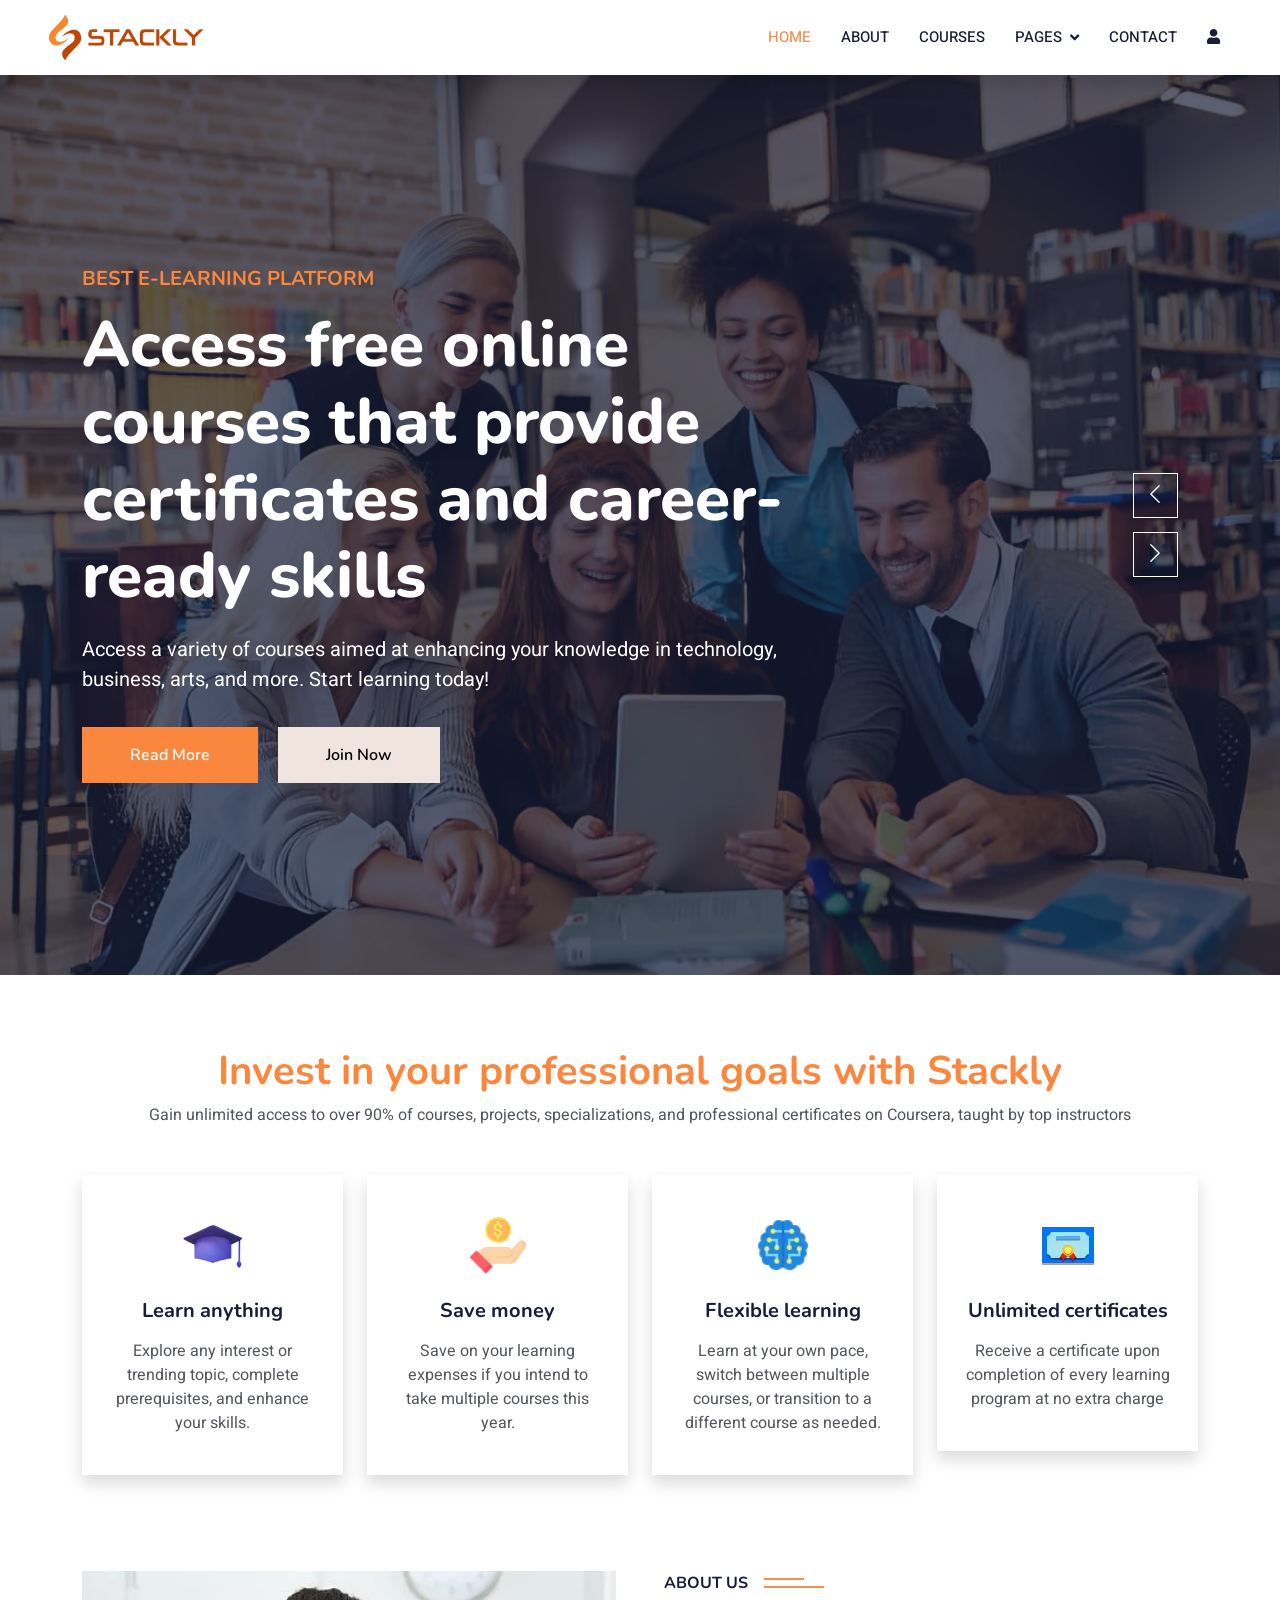
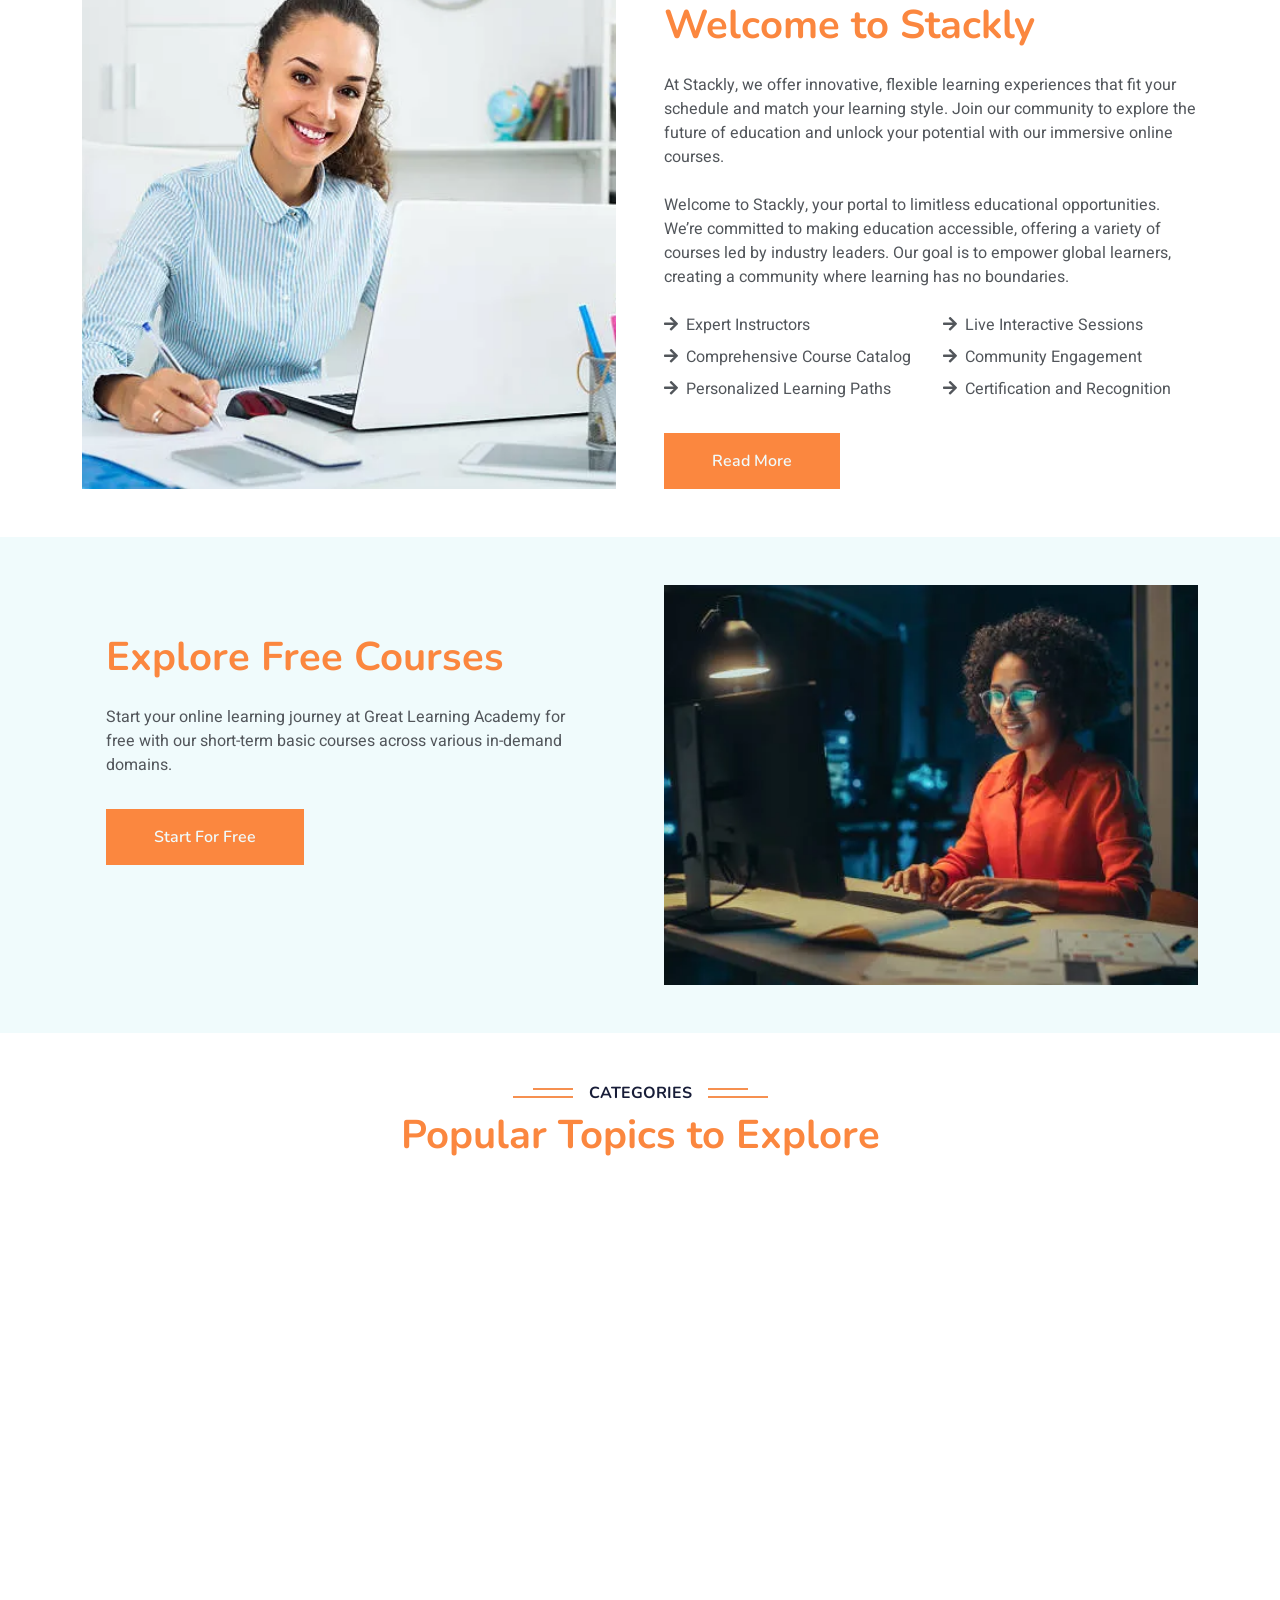
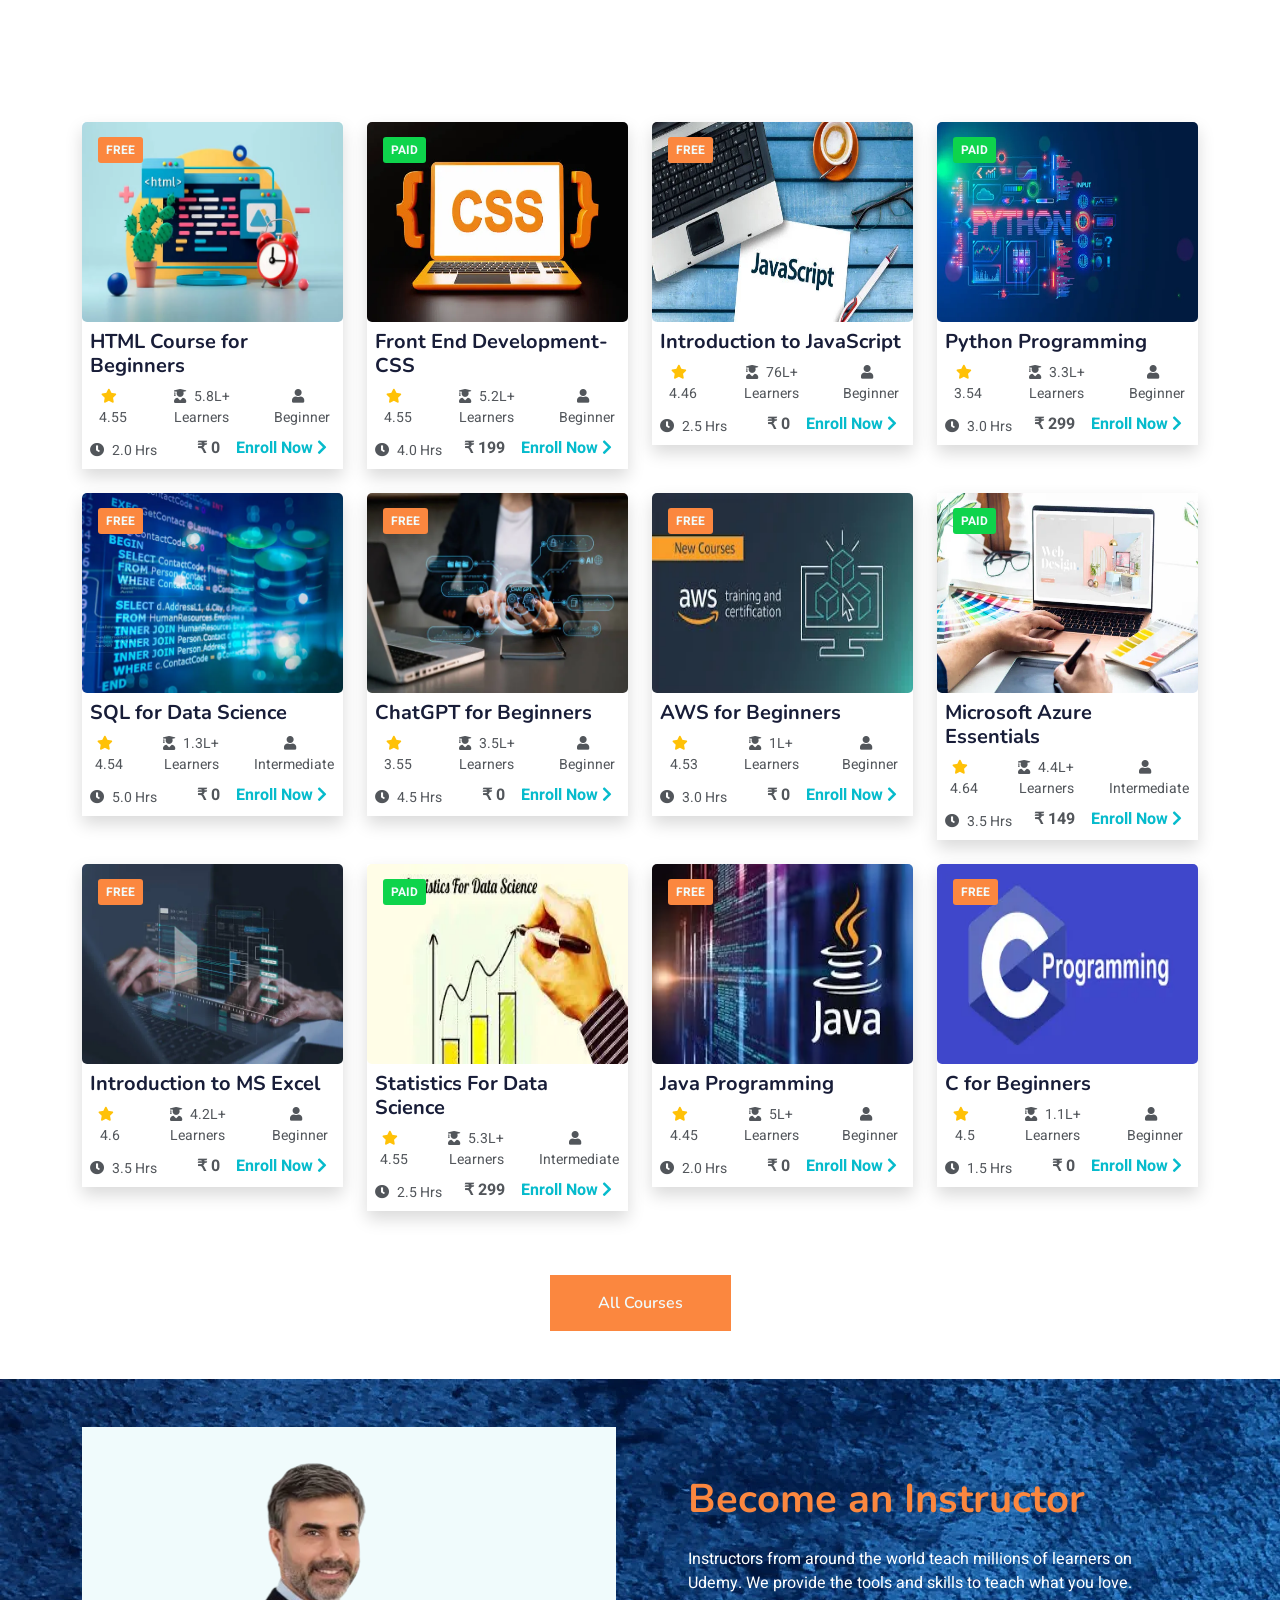
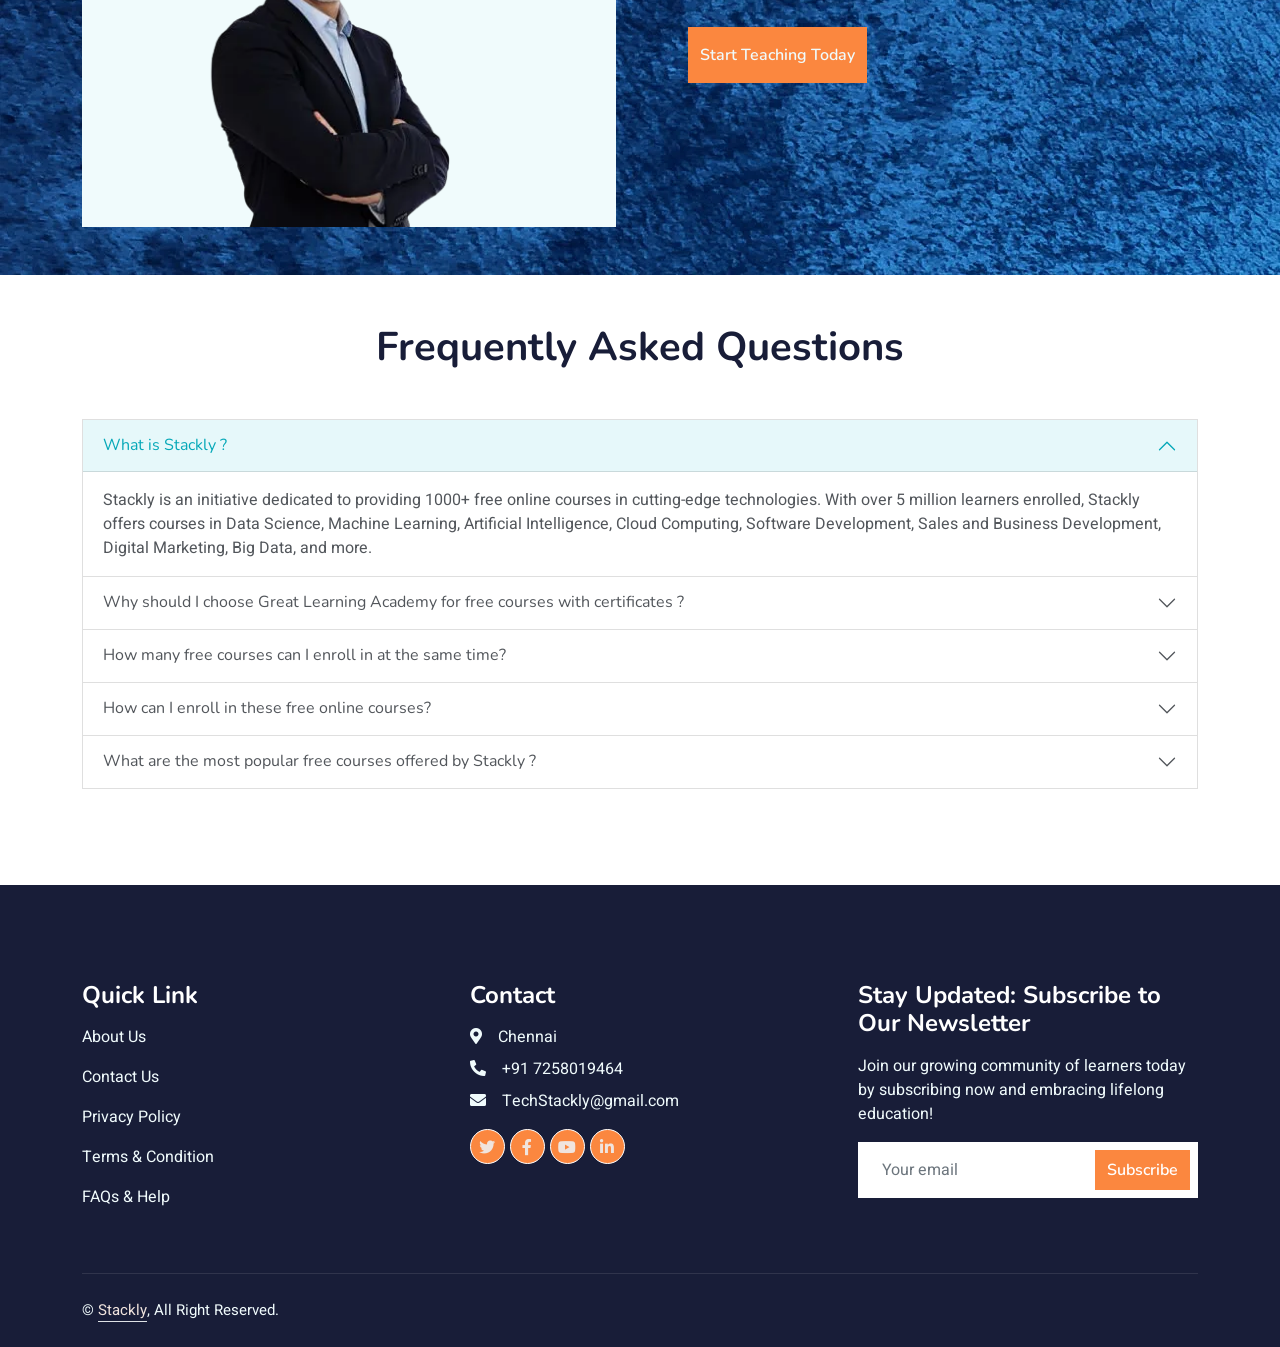
<file: index.html>
<!DOCTYPE html>
<html lang="en">

<head>
    <meta charset="utf-8">
    <meta name="google-translate-customization" content="9f841e7780177523-3214ceb76f765f38-gc38c6fe6f9d06436-c">

    <title>Stackly: Online Courses</title>
    <meta content="width=device-width, initial-scale=1.0" name="viewport">
    <meta content="" name="keywords">
    <meta content="" name="description">

    <link href="img/icon.webp" rel="icon">

    <link rel="preconnect" href="https://fonts.googleapis.com">
    <link rel="preconnect" href="https://fonts.gstatic.com" crossorigin>
    <link
        href="https://fonts.googleapis.com/css2?family=Heebo:wght@400;500;600&family=Nunito:wght@600;700;800&display=swap"
        rel="stylesheet">

    <link href="https://cdnjs.cloudflare.com/ajax/libs/font-awesome/5.10.0/css/all.min.css" rel="stylesheet">
    <link href="https://cdn.jsdelivr.net/npm/bootstrap-icons@1.4.1/font/bootstrap-icons.css" rel="stylesheet">

    <link href="lib/animate/animate.min.css" rel="stylesheet">
    <link href="lib/owlcarousel/assets/owl.carousel.min.css" rel="stylesheet">

    <link href="css/bootstrap.min.css" rel="stylesheet">
    <link href="css/style.css" rel="stylesheet">
</head>

<body>
    <div id="spinner"
        class="show bg-white position-fixed translate-middle w-100 vh-100 top-50 start-50 d-flex align-items-center justify-content-center">
        <div class="spinner-border text-primary" style="width: 3rem; height: 3rem;" role="status">
            <span class="sr-only">Loading...</span>
        </div>
    </div>
    
    <nav class="navbar navbar-expand-lg bg-white navbar-light shadow sticky-top p-0">
        <a href="index.html" class="navbar-brand d-flex align-items-center px-4 px-lg-5">
            <p class="m-0 fw-bold" style="font-size: 25px;">
                <img src="img/logo.webp" alt="Stackly Logo" height="45px" class="me-2">
            </p>
        </a>
        <button type="button" class="navbar-toggler me-4" data-bs-toggle="collapse" data-bs-target="#navbarCollapse">
            <span class="navbar-toggler-icon"></span>
        </button>
        <div class="collapse navbar-collapse" id="navbarCollapse">
            <div class="navbar-nav ms-auto p-4 p-lg-0">
                <a href="index.html" class="nav-item nav-link active">Home</a>
                <a href="about.html" class="nav-item nav-link">About</a>
                <a href="courses.html" class="nav-item nav-link">Courses</a>
                <div class="nav-item dropdown">
                    <a href="#" class="nav-link dropdown-toggle" data-bs-toggle="dropdown">Pages</a>
                    <div class="dropdown-menu fade-down m-0">
                        <a href="testimonial.html" class="dropdown-item">Testimonial</a>
                    </div>
                </div>
                <a href="contact.html" class="nav-item nav-link">Contact</a>
                <a href="login.html" class="nav-item nav-link"><i class="fa fa-user"></i></a>
                <a href="#" class="nav-item nav-link">
                    <div id="google_translate_element"></div>
                </a>
            </div>
        </div>
    </nav>

    <div class="container-fluid p-0 mb-4">
        <div class="owl-carousel header-carousel position-relative">
            <div class="owl-carousel-item position-relative">
                <img class="img-fluid" src="img/bg-1.webp" alt="">
                <div class="position-absolute top-0 start-0 w-100 h-100 d-flex align-items-center"
                    style="background: rgba(24, 29, 56, .7);">
                    <div class="container">
                        <div class="row justify-content-start">
                            <div class="col-sm-10 col-lg-8">
                                <h5 class=" text-uppercase mb-3 animated slideInDown" style="color: #fb873f;">Best E-learning platform</h5>
                                <h1 class="display-3 text-white animated slideInDown">Access free online courses that provide certificates and career-ready skills</h1>
                                <p class=" text-white mb-4 pb-2">Access a variety of courses aimed at enhancing your knowledge in technology, business, arts, and more. Start learning today!</p>
                                <a href="about.html" class="btn btn-primary py-md-3 px-md-5 me-3 animated slideInLeft">Read More</a>
                                <a href="signup.html" class="btn btn-light py-md-3 px-md-5 animated slideInRight">Join Now</a>
                            </div>
                        </div>
                    </div>
                </div>
            </div>
            <div class="owl-carousel-item position-relative">
                <img class="img-fluid" src="img/bg-2.webp" alt="">
                <div class="position-absolute top-0 start-0 w-100 h-100 d-flex align-items-center"
                    style="background: rgba(24, 29, 56, .7);">
                    <div class="container">
                        <div class="row justify-content-start">
                            <div class="col-sm-10 col-lg-8">
                                <h5 class=" text-uppercase mb-3 animated slideInDown" style="color: #fb873f;">Welcome to Stackly</h5>
                                <h1 class="display-3 text-white animated slideInDown">Interactive Skill Journey</h1>
                                <p class=" text-white mb-4 pb-2">Engage in interactive lessons, quizzes, and projects to immerse yourself in hands-on learning experiences. Stay motivated and inspired throughout your tech journey.</p>
                                <a href="about.html" class="btn btn-primary py-md-3 px-md-5 me-3 animated slideInLeft">Read More</a>
                                <a href="signup.html" class="btn btn-light py-md-3 px-md-5 animated slideInRight">Join Now</a>
                            </div>
                        </div>
                    </div>
                </div>
            </div>
        </div>
    </div>

    <div class="container-xxl py-5">
        <div class="container">
            <div class="row g-2 text-center">
                <div class="col-12 wow fadeInUp" data-wow-delay="0.3s">
                    <h1 style="color: #fb873f;">Invest in your professional goals with Stackly</h1>
                    <p class="mb-5">Gain unlimited access to over 90% of courses, projects, specializations, and professional certificates on Coursera, taught by top instructors</p>
                </div>
            </div>
            <div class="row g-4">
                <div class="col-lg-3 col-sm-6 wow fadeInUp" data-wow-delay="0.1s">
                    <div class="service-item text-center pt-3 shadow">
                        <div class="p-4">
                            <img src="img/icon1.webp" alt="" width="60px" class="mb-4">
                            <h5 class="mb-3">Learn anything</h5>
                            <p>Explore any interest or trending topic, complete prerequisites, and enhance your skills.</p>
                        </div>
                    </div>
                </div>
                <div class="col-lg-3 col-sm-6 wow fadeInUp" data-wow-delay="0.3s">
                    <div class="service-item text-center pt-3 shadow">
                        <div class="p-4">
                            <img src="img/icon2.webp" alt="" width="60px" class="mb-4">
                            <h5 class="mb-3">Save money</h5>
                            <p>Save on your learning expenses if you intend to take multiple courses this year.</p>
                        </div>
                    </div>
                </div>
                <div class="col-lg-3 col-sm-6 wow fadeInUp" data-wow-delay="0.5s">
                    <div class="service-item text-center pt-3 shadow">
                        <div class="p-4">
                            <img src="img/icon3.webp" alt="" width="60px" class="mb-4">
                            <h5 class="mb-3">Flexible learning</h5>
                            <p>Learn at your own pace, switch between multiple courses, or transition to a different course as needed.</p>
                        </div>
                    </div>
                </div>
                <div class="col-lg-3 col-sm-6 wow fadeInUp" data-wow-delay="0.7s">
                    <div class="service-item text-center pt-3 shadow">
                        <div class="p-4">
                            <img src="img/icon4.webp" alt="" width="60px" class="mb-4">
                            <h5 class="mb-3">Unlimited certificates</h5>
                            <p>Receive a certificate upon completion of every learning program at no extra charge</p>
                        </div>
                    </div>
                </div>
            </div>
        </div>
    </div>

    <div class="container-xxl py-5">
        <div class="container">
            <div class="row g-5">
                <div class="col-lg-6 wow fadeInUp" data-wow-delay="0.1s" style="min-height: 400px;">
                    <div class="position-relative h-100">
                        <img class="img-fluid position-absolute w-100 h-100" src="img/about.webp" alt="" style="object-fit: cover;">
                    </div>
                </div>
                <div class="col-lg-6 wow fadeInUp" data-wow-delay="0.3s">
                    <h6 class="section-title bg-white text-start pe-3">About Us</h6>
                    <h1 class="mb-4" style="color: #fb873f;">Welcome to Stackly</h1>
                    <p class="mb-4">At Stackly, we offer innovative, flexible learning experiences that fit your schedule and match your learning style. Join our community to explore the future of education and unlock your potential with our immersive online courses.</p>
                    <p class="mb-4">Welcome to Stackly, your portal to limitless educational opportunities. We’re committed to making education accessible, offering a variety of courses led by industry leaders. Our goal is to empower global learners, creating a community where learning has no boundaries.</p>
                    <div class="row gy-2 gx-4 mb-4">
                        <div class="col-sm-6"><p class="mb-0"><i class="fa fa-arrow-right me-2"></i>Expert Instructors</p></div>
                        <div class="col-sm-6"><p class="mb-0"><i class="fa fa-arrow-right me-2"></i>Live Interactive Sessions</p></div>
                        <div class="col-sm-6"><p class="mb-0"><i class="fa fa-arrow-right me-2"></i>Comprehensive Course Catalog</p></div>
                        <div class="col-sm-6"><p class="mb-0"><i class="fa fa-arrow-right me-2"></i>Community Engagement</p></div>
                        <div class="col-sm-6"><p class="mb-0"><i class="fa fa-arrow-right me-2"></i>Personalized Learning Paths</p></div>
                        <div class="col-sm-6"><p class="mb-0"><i class="fa fa-arrow-right me-2"></i>Certification and Recognition</p></div>
                    </div>
                    <a class="btn text-light py-3 px-5 mt-2" href="about.html">Read More</a>
                </div>
            </div>
        </div>
    </div>

    <div class="container-xxl py-5 pt-5 bg-light">
        <div class="container">
            <div class="row g-5 ">
                <div class="col-lg-6 p-5 wow fadeInUp" data-wow-delay="0.3s">
                    <h1 class="mb-4" style="color: #fb873f;">Explore Free Courses</h1>
                    <p class="mb-4">Start your online learning journey at Great Learning Academy for free with our short-term basic courses across various in-demand domains.</p>
                    <a class="btn text-light py-3 px-5 mt-2" href="signup.html">Start For Free</a>
                </div>
                <div class="col-lg-6 wow fadeInUp" data-wow-delay="0.1s" style="min-height: 400px;">
                    <div class="position-relative h-100">
                        <img class="img-fluid position-absolute w-100 h-100" src="img/banner-1.webp" alt="" style="object-fit: cover;">
                    </div>
                </div>
            </div>
        </div>
    </div>

    <div class="container-xxl py-5 category">
        <div class="container">
            <div class="text-center wow fadeInUp" data-wow-delay="0.1s">
                <h6 class="section-title bg-white text-center px-3">Categories</h6>
                <h1 class="mb-5" style="color: #fb873f;">Popular Topics to Explore</h1>
            </div>
            <div class="row g-2 m-2">
                <div class="col-lg-3 col-md-6 text-center">
                    <div class="content shadow p-3 mb-2 wow fadeInUp" data-wow-delay="0.3s">
                        <img src="img/cat1.webp" class="img-fluid" alt="categories">
                        <h5 class="my-2"><a href="#" class="text-center">Microsoft Excel</a></h5>
                    </div>
                </div>
                <div class="col-lg-3 col-md-6 text-center">
                    <div class="content shadow p-3 mb-2 wow fadeInUp" data-wow-delay="0.3s">
                        <img src="img/cat2.webp" class="img-fluid" alt="categories">
                        <h5 class="my-2"><a href="#" class="text-center">AWS</a></h5>
                    </div>
                </div>
                <div class="col-lg-3 col-md-6 text-center">
                    <div class="content shadow p-3 mb-2 wow fadeInUp" data-wow-delay="0.3s">
                        <img src="img/cat3.webp" class="img-fluid" alt="categories">
                        <h5 class="my-2"><a href="#" class="text-center">Python</a></h5>
                    </div>
                </div>
                <div class="col-lg-3 col-md-6 text-center">
                    <div class="content shadow p-3 mb-2 wow fadeInUp" data-wow-delay="0.3s">
                        <img src="img/cat4.webp" class="img-fluid" alt="categories">
                        <h5 class="my-2"><a href="#" class="text-center">Java</a></h5>
                    </div>
                </div>
                <div class="col-lg-3 col-md-6 text-center">
                    <div class="content shadow p-3 mb-2 wow fadeInUp" data-wow-delay="0.3s">
                        <img src="img/cat5.webp" class="img-fluid" alt="categories">
                        <h5 class="my-2"><a href="#" class="text-center">Web Design</a></h5>
                    </div>
                </div>
                <div class="col-lg-3 col-md-6 text-center">
                    <div class="content shadow p-3 mb-2 wow fadeInUp" data-wow-delay="0.3s">
                        <img src="img/cat6.webp" class="img-fluid" alt="categories">
                        <h5 class="my-2"><a href="#" class="text-center">Web Development</a></h5>
                    </div>
                </div>
                <div class="col-lg-3 col-md-6 text-center">
                    <div class="content shadow p-3 mb-2 wow fadeInUp" data-wow-delay="0.3s">
                        <img src="img/cat7.webp" class="img-fluid" alt="categories">
                        <h5 class="my-2"><a href="#" class="text-center">MySQL</a></h5>
                    </div>
                </div>
                <div class="col-lg-3 col-md-6 text-center">
                    <div class="content shadow p-3 mb-2 wow fadeInUp" data-wow-delay="0.3s">
                        <img src="img/cat8.webp" class="img-fluid" alt="categories">
                        <h5 class="my-2"><a href="#" class="text-center">UI/UX Design</a></h5>
                    </div>
                </div>
            </div>
        </div>
    </div>

    <div class="container-xxl py-5">
        <div class="container">
            <div class="text-center wow fadeInUp" data-wow-delay="0.1s">
                <h6 class="section-title bg-white text-center px-3">Popular Courses</h6>
                <h1 class="mb-5" style="color: #fb873f;">Explore new and trending free online courses</h1>
            </div>
            <div class="row g-4 py-2">
                <div class="col-lg-3 col-md-6 wow fadeInUp" data-wow-delay="0.1s">
                    <div class="course-item shadow">
                        <div class="position-relative overflow-hidden text-light image">
                            <img class="img-fluid" src="img/course-1.webp" alt="">
                            <div style="position:absolute;top: 15px;left: 16px; font-size:12px; border-radius:3px; background-color:#fb873f;" class="px-2 py-1 fw-bold text-uppercase">FREE</div>
                        </div>
                        <div class="p-2 pb-0">
                            <h5 class="mb-1"><a href="single.html" class="text-dark">HTML Course for Beginners </a></h5>
                        </div>
                        <div class="d-flex">
                            <small class="flex-fill text-center py-1 px-2"><i class="fa fa-star text-warning me-2"></i>4.55</small>
                            <small class="flex-fill text-center py-1 px-2"><i class="fa fa-user-graduate me-2"></i>5.8L+ Learners</small>
                            <small class="flex-fill text-center py-1 px-2"><i class="fa fa-user me-2"></i>Beginner</small>
                        </div>
                        <div class="d-flex">
                            <small class="flex-fill text-left p-2 px-2"><i class="fa fa-clock me-2"></i>2.0 Hrs</small>
                            <small class="py-1 px-2 fw-bold fs-6 text-center">₹ 0</small>
                            <small class=" text-primary py-1 px-2 fw-bold fs-6" style="float:right;"><a href="error.html">Enroll Now </a><i class="fa fa-chevron-right me-2 fs-10"></i></small>
                        </div>
                    </div>
                </div>
                <div class="col-lg-3 col-md-6 wow fadeInUp" data-wow-delay="0.1s">
                    <div class="course-item shadow">
                        <div class="position-relative overflow-hidden text-light image">
                            <img class="img-fluid" src="img/course-2.webp" alt="">
                            <div style="position:absolute;top: 15px;left: 16px; font-size:12px; border-radius:3px; background-color:#0ed44c;" class="px-2 py-1 fw-bold text-uppercase">PAID</div>
                        </div>
                        <div class="p-2 pb-0">
                            <h5 class="mb-1">Front End Development-CSS</h5>
                        </div>
                        <div class="d-flex">
                            <small class="flex-fill text-center py-1 px-2"><i class="fa fa-star text-warning me-2"></i>4.55</small>
                            <small class="flex-fill text-center py-1 px-2"><i class="fa fa-user-graduate me-2"></i>5.2L+ Learners</small>
                            <small class="flex-fill text-center py-1 px-2"><i class="fa fa-user me-2"></i>Beginner</small>
                        </div>
                        <div class="d-flex">
                            <small class="flex-fill text-left p-2 px-2"><i class="fa fa-clock me-2"></i>4.0 Hrs</small>
                            <small class="py-1 px-2 fw-bold fs-6 text-center">₹ 199</small>
                            <small class=" text-primary py-1 px-2 fw-bold fs-6" style="float:right;"><a href="error.html">Enroll Now </a><i class="fa fa-chevron-right me-2 fs-10"></i></small>
                        </div>
                    </div>
                </div>
                <div class="col-lg-3 col-md-6 wow fadeInUp" data-wow-delay="0.1s">
                    <div class="course-item shadow">
                        <div class="position-relative overflow-hidden text-light image">
                            <img class="img-fluid" src="img/course-3.webp" alt="">
                            <div style="position:absolute;top: 15px;left: 16px; font-size:12px; border-radius:3px; background-color:#fb873f;" class="px-2 py-1 fw-bold text-uppercase">FREE</div>
                        </div>
                        <div class="p-2 pb-0">
                            <h5 class="mb-1">Introduction to JavaScript</h5>
                        </div>
                        <div class="d-flex">
                            <small class="flex-fill text-center py-1 px-2"><i class="fa fa-star text-warning me-2"></i>4.46</small>
                            <small class="flex-fill text-center py-1 px-2"><i class="fa fa-user-graduate me-2"></i>76L+ Learners</small>
                            <small class="flex-fill text-center py-1 px-2"><i class="fa fa-user me-2"></i>Beginner</small>
                        </div>
                        <div class="d-flex">
                            <small class="flex-fill text-left p-2 px-2"><i class="fa fa-clock me-2"></i>2.5 Hrs</small>
                            <small class="py-1 px-2 fw-bold fs-6 text-center">₹ 0</small>
                            <small class=" text-primary py-1 px-2 fw-bold fs-6" style="float:right;"><a href="error.html">Enroll Now </a><i class="fa fa-chevron-right me-2 fs-10"></i></small>
                        </div>
                    </div>
                </div>
                <div class="col-lg-3 col-md-6 wow fadeInUp" data-wow-delay="0.1s">
                    <div class="course-item shadow">
                        <div class="position-relative overflow-hidden text-light image">
                            <img class="img-fluid" src="img/course-4.webp" alt="">
                            <div style="position:absolute;top: 15px;left: 16px; font-size:12px; border-radius:3px; background-color:#0ed44c;" class="px-2 py-1 fw-bold text-uppercase">PAID</div>
                        </div>
                        <div class="p-2 pb-0">
                            <h5 class="mb-1">Python Programming</h5>
                        </div>
                        <div class="d-flex">
                            <small class="flex-fill text-center py-1 px-2"><i class="fa fa-star text-warning me-2"></i>3.54</small>
                            <small class="flex-fill text-center py-1 px-2"><i class="fa fa-user-graduate me-2"></i>3.3L+ Learners</small>
                            <small class="flex-fill text-center py-1 px-2"><i class="fa fa-user me-2"></i>Beginner</small>
                        </div>
                        <div class="d-flex">
                            <small class="flex-fill text-left p-2 px-2"><i class="fa fa-clock me-2"></i>3.0 Hrs</small>
                            <small class="py-1 px-2 fw-bold fs-6 text-center">₹ 299</small>
                            <small class=" text-primary py-1 px-2 fw-bold fs-6" style="float:right;"><a href="error.html">Enroll Now </a><i class="fa fa-chevron-right me-2 fs-10"></i></small>
                        </div>
                    </div>
                </div>
                <div class="col-lg-3 col-md-6 wow fadeInUp" data-wow-delay="0.1s">
                    <div class="course-item shadow">
                        <div class="position-relative overflow-hidden text-light image">
                            <img class="img-fluid" src="img/course-5.webp" alt="">
                            <div style="position:absolute;top: 15px;left: 16px; font-size:12px; border-radius:3px; background-color:#fb873f;" class="px-2 py-1 fw-bold text-uppercase">FREE</div>
                        </div>
                        <div class="p-2 pb-0">
                            <h5 class="mb-1">SQL for Data Science</h5>
                        </div>
                        <div class="d-flex">
                            <small class="flex-fill text-center py-1 px-1"><i class="fa fa-star text-warning me-2"></i>4.54</small>
                            <small class="flex-fill text-center py-1 px-1"><i class="fa fa-user-graduate me-2"></i>1.3L+ Learners</small>
                            <small class="flex-fill text-center py-1 px-1"><i class="fa fa-user me-2"></i>Intermediate</small>
                        </div>
                        <div class="d-flex">
                            <small class="flex-fill text-left p-2 px-2"><i class="fa fa-clock me-2"></i>5.0 Hrs</small>
                            <small class="py-1 px-2 fw-bold fs-6 text-center">₹ 0</small>
                            <small class=" text-primary py-1 px-2 fw-bold fs-6" style="float:right;"><a href="error.html">Enroll Now </a><i class="fa fa-chevron-right me-2 fs-10"></i></small>
                        </div>
                    </div>
                </div>
                <div class="col-lg-3 col-md-6 wow fadeInUp" data-wow-delay="0.1s">
                    <div class="course-item shadow">
                        <div class="position-relative overflow-hidden text-light image">
                            <img class="img-fluid" src="img/course-6.webp" alt="">
                            <div style="position:absolute;top: 15px;left: 16px; font-size:12px; border-radius:3px; background-color:#fb873f;" class="px-2 py-1 fw-bold text-uppercase">FREE</div>
                        </div>
                        <div class="p-2 pb-0">
                            <h5 class="mb-1">ChatGPT for Beginners</h5>
                        </div>
                        <div class="d-flex">
                            <small class="flex-fill text-center py-1 px-2"><i class="fa fa-star text-warning me-2"></i>3.55</small>
                            <small class="flex-fill text-center py-1 px-2"><i class="fa fa-user-graduate me-2"></i>3.5L+ Learners</small>
                            <small class="flex-fill text-center py-1 px-2"><i class="fa fa-user me-2"></i>Beginner</small>
                        </div>
                        <div class="d-flex">
                            <small class="flex-fill text-left p-2 px-2"><i class="fa fa-clock me-2"></i>4.5 Hrs</small>
                            <small class="py-1 px-2 fw-bold fs-6 text-center">₹ 0</small>
                            <small class=" text-primary py-1 px-2 fw-bold fs-6" style="float:right;"><a href="error.html">Enroll Now </a><i class="fa fa-chevron-right me-2 fs-10"></i></small>
                        </div>
                    </div>
                </div>
                <div class="col-lg-3 col-md-6 wow fadeInUp" data-wow-delay="0.1s">
                    <div class="course-item shadow">
                        <div class="position-relative overflow-hidden text-light image">
                            <img class="img-fluid" src="img/course-7.webp" alt="">
                            <div style="position:absolute;top: 15px;left: 16px; font-size:12px; border-radius:3px; background-color:#fb873f;" class="px-2 py-1 fw-bold text-uppercase">FREE</div>
                        </div>
                        <div class="p-2 pb-0">
                            <h5 class="mb-1">AWS for Beginners</h5>
                        </div>
                        <div class="d-flex">
                            <small class="flex-fill text-center py-1 px-2"><i class="fa fa-star text-warning me-2"></i>4.53</small>
                            <small class="flex-fill text-center py-1 px-2"><i class="fa fa-user-graduate me-2"></i>1L+ Learners</small>
                            <small class="flex-fill text-center py-1 px-2"><i class="fa fa-user me-2"></i>Beginner</small>
                        </div>
                        <div class="d-flex">
                            <small class="flex-fill text-left p-2 px-2"><i class="fa fa-clock me-2"></i>3.0 Hrs</small>
                            <small class="py-1 px-2 fw-bold fs-6 text-center">₹ 0</small>
                            <small class=" text-primary py-1 px-2 fw-bold fs-6" style="float:right;"><a href="error.html">Enroll Now </a><i class="fa fa-chevron-right me-2 fs-10"></i></small>
                        </div>
                    </div>
                </div>
                <div class="col-lg-3 col-md-6 wow fadeInUp" data-wow-delay="0.1s">
                    <div class="course-item shadow">
                        <div class="position-relative overflow-hidden text-light image">
                            <img class="img-fluid" src="img/course-8.webp" alt="">
                            <div style="position:absolute;top: 15px;left: 16px; font-size:12px; border-radius:3px; background-color:#0ed44c;" class="px-2 py-1 fw-bold text-uppercase">PAID</div>
                        </div>
                        <div class="p-2 pb-0">
                            <h5 class="mb-1">Microsoft Azure Essentials</h5>
                        </div>
                        <div class="d-flex">
                            <small class="flex-fill text-center py-1 px-1"><i class="fa fa-star text-warning me-2"></i>4.64</small>
                            <small class="flex-fill text-center py-1 px-1"><i class="fa fa-user-graduate me-2"></i>4.4L+ Learners</small>
                            <small class="flex-fill text-center py-1 px-1"><i class="fa fa-user me-2"></i>Intermediate</small>
                        </div>
                        <div class="d-flex">
                            <small class="flex-fill text-left p-2 px-2"><i class="fa fa-clock me-2"></i>3.5 Hrs</small>
                            <small class="py-1 px-2 fw-bold fs-6 text-center">₹ 149</small>
                            <small class=" text-primary py-1 px-2 fw-bold fs-6" style="float:right;"><a href="error.html">Enroll Now </a><i class="fa fa-chevron-right me-2 fs-10"></i></small>
                        </div>
                    </div>
                </div>
                <div class="col-lg-3 col-md-6 wow fadeInUp" data-wow-delay="0.1s">
                    <div class="course-item shadow">
                        <div class="position-relative overflow-hidden text-light image">
                            <img class="img-fluid" src="img/course-9.webp" alt="">
                            <div style="position:absolute;top: 15px;left: 16px; font-size:12px; border-radius:3px; background-color:#fb873f;" class="px-2 py-1 fw-bold text-uppercase">FREE</div>
                        </div>
                        <div class="p-2 pb-0">
                            <h5 class="mb-1">Introduction to MS Excel</h5>
                        </div>
                        <div class="d-flex">
                            <small class="flex-fill text-center py-1 px-2"><i class="fa fa-star text-warning me-2"></i>4.6</small>
                            <small class="flex-fill text-center py-1 px-2"><i class="fa fa-user-graduate me-2"></i>4.2L+ Learners</small>
                            <small class="flex-fill text-center py-1 px-2"><i class="fa fa-user me-2"></i>Beginner</small>
                        </div>
                        <div class="d-flex">
                            <small class="flex-fill text-left p-2 px-2"><i class="fa fa-clock me-2"></i>3.5 Hrs</small>
                            <small class="py-1 px-2 fw-bold fs-6 text-center">₹ 0</small>
                            <small class=" text-primary py-1 px-2 fw-bold fs-6" style="float:right;"><a href="error.html">Enroll Now </a><i class="fa fa-chevron-right me-2 fs-10"></i></small>
                        </div>
                    </div>
                </div>
                <div class="col-lg-3 col-md-6 wow fadeInUp" data-wow-delay="0.1s">
                    <div class="course-item shadow">
                        <div class="position-relative overflow-hidden text-light image">
                            <img class="img-fluid" src="img/course-10.webp" alt="">
                            <div style="position:absolute;top: 15px;left: 16px; font-size:12px; border-radius:3px; background-color:#0ed44c;" class="px-2 py-1 fw-bold text-uppercase">PAID</div>
                        </div>
                        <div class="p-2 pb-0">
                            <h5 class="mb-1">Statistics For Data Science</h5>
                        </div>
                        <div class="d-flex">
                            <small class="flex-fill text-center py-1 px-1"><i class="fa fa-star text-warning me-2"></i>4.55</small>
                            <small class="flex-fill text-center py-1 px-1"><i class="fa fa-user-graduate me-2"></i>5.3L+ Learners</small>
                            <small class="flex-fill text-center py-1 px-1"><i class="fa fa-user me-2"></i>Intermediate</small>
                        </div>
                        <div class="d-flex">
                            <small class="flex-fill text-left p-2 px-2"><i class="fa fa-clock me-2"></i>2.5 Hrs</small>
                            <small class="py-1 px-2 fw-bold fs-6 text-center">₹ 299</small>
                            <small class=" text-primary py-1 px-2 fw-bold fs-6" style="float:right;"><a href="error.html">Enroll Now </a><i class="fa fa-chevron-right me-2 fs-10"></i></small>
                        </div>
                    </div>
                </div>
                <div class="col-lg-3 col-md-6 wow fadeInUp" data-wow-delay="0.1s">
                    <div class="course-item shadow">
                        <div class="position-relative overflow-hidden text-light image">
                            <img class="img-fluid" src="img/course-11.webp" alt="">
                            <div style="position:absolute;top: 15px;left: 16px; font-size:12px; border-radius:3px; background-color:#fb873f;" class="px-2 py-1 fw-bold text-uppercase">FREE</div>
                        </div>
                        <div class="p-2 pb-0">
                            <h5 class="mb-1">Java Programming</h5>
                        </div>
                        <div class="d-flex">
                            <small class="flex-fill text-center py-1 px-2"><i class="fa fa-star text-warning me-2"></i>4.45</small>
                            <small class="flex-fill text-center py-1 px-2"><i class="fa fa-user-graduate me-2"></i>5L+ Learners</small>
                            <small class="flex-fill text-center py-1 px-2"><i class="fa fa-user me-2"></i>Beginner</small>
                        </div>
                        <div class="d-flex">
                            <small class="flex-fill text-left p-2 px-2"><i class="fa fa-clock me-2"></i>2.0 Hrs</small>
                            <small class="py-1 px-2 fw-bold fs-6 text-center">₹ 0</small>
                            <small class=" text-primary py-1 px-2 fw-bold fs-6" style="float:right;"><a href="error.html">Enroll Now </a><i class="fa fa-chevron-right me-2 fs-10"></i></small>
                        </div>
                    </div>
                </div>
                <div class="col-lg-3 col-md-6 wow fadeInUp" data-wow-delay="0.1s">
                    <div class="course-item shadow">
                        <div class="position-relative overflow-hidden text-light image">
                            <img class="img-fluid" src="img/course-12.webp" alt="">
                            <div style="position:absolute;top: 15px;left: 16px; font-size:12px; border-radius:3px; background-color:#fb873f;" class="px-2 py-1 fw-bold text-uppercase">FREE</div>
                        </div>
                        <div class="p-2 pb-0">
                            <h5 class="mb-1">C for Beginners</h5>
                        </div>
                        <div class="d-flex">
                            <small class="flex-fill text-center py-1 px-2"><i class="fa fa-star text-warning me-2"></i>4.5</small>
                            <small class="flex-fill text-center py-1 px-2"><i class="fa fa-user-graduate me-2"></i>1.1L+ Learners</small>
                            <small class="flex-fill text-center py-1 px-2"><i class="fa fa-user me-2"></i>Beginner</small>
                        </div>
                        <div class="d-flex">
                            <small class="flex-fill text-left p-2 px-2"><i class="fa fa-clock me-2"></i>1.5 Hrs</small>
                            <small class="py-1 px-2 fw-bold fs-6 text-center">₹ 0</small>
                            <small class=" text-primary py-1 px-2 fw-bold fs-6" style="float:right;"><a href="error.html">Enroll Now </a><i class="fa fa-chevron-right me-2 fs-10"></i></small>
                        </div>
                    </div>
                </div>
            </div>
        </div>
    </div>

    <div class="container text-center">
        <a class="btn text-light py-3 px-5 mt-2 mb-5" href="courses.html">All Courses</a>
    </div>

    <section class="pb-5" style="background: url('img/banner-3.webp');">
        <div class="container-xxl mt-5">
            <div class="container">
                <div class="row g-5 ">
                    <div class="col-lg-6 wow fadeInUp" data-wow-delay="0.1s" style="min-height: 400px;">
                        <div class="position-relative h-100">
                            <img class="img-fluid position-absolute w-100 h-100 bg-light" src="img/banner-2.webp" alt="" style="object-fit: cover;">
                        </div>
                    </div>
                    <div class="col-lg-6 p-5 wow fadeInUp" data-wow-delay="0.3s">
                        <h1 class="mb-4" style="color: #fb873f;">Become an Instructor</h1>
                        <p class="mb-4 text-white">Instructors from around the world teach millions of learners on Udemy. We provide the tools and skills to teach what you love.</p>
                        <a class="btn text-light py-3 mt-2" href="instructor.html">Start Teaching Today</a>
                    </div>
                </div>
            </div>
        </div>
    </section>

    <div class="container-xxl py-5 category">
        <div class="container">
            <div class="text-center wow fadeInUp" data-wow-delay="0.1s">
                <h1 class="mb-5">Frequently Asked Questions</h1>
            </div>
            <div class="row g-2">
                <div class="col-12">
                    <div class="accordion" id="accordionExample">
                        <div class="accordion-item">
                            <h2 class="accordion-header">
                                <button class="accordion-button" type="button" data-bs-toggle="collapse" data-bs-target="#collapseOne" aria-expanded="true" aria-controls="collapseOne">
                                    What is Stackly ?
                                </button>
                            </h2>
                            <div id="collapseOne" class="accordion-collapse collapse show" data-bs-parent="#accordionExample">
                                <div class="accordion-body">
                                    Stackly is an initiative dedicated to providing 1000+ free online courses in cutting-edge technologies. With over 5 million learners enrolled, Stackly offers courses in Data Science, Machine Learning, Artificial Intelligence, Cloud Computing, Software Development, Sales and Business Development, Digital Marketing, Big Data, and more.
                                </div>
                            </div>
                        </div>
                        <div class="accordion-item">
                            <h2 class="accordion-header">
                                <button class="accordion-button collapsed" type="button" data-bs-toggle="collapse" data-bs-target="#collapseTwo" aria-expanded="false" aria-controls="collapseTwo">
                                    Why should I choose Great Learning Academy for free courses with certificates ?
                                </button>
                            </h2>
                            <div id="collapseTwo" class="accordion-collapse collapse" data-bs-parent="#accordionExample">
                                <div class="accordion-body">
                                    Great Learning Academy is an excellent choice for free courses with certificates because of the high quality of the learning content. The courses are well-crafted, offer a great learning experience, and are interactive and engaging, making them ideal for learners in identifying what works best for their career goals.
                                </div>
                            </div>
                        </div>
                        <div class="accordion-item">
                            <h2 class="accordion-header">
                                <button class="accordion-button collapsed" type="button" data-bs-toggle="collapse" data-bs-target="#collapseThree" aria-expanded="false" aria-controls="collapseThree">
                                    How many free courses can I enroll in at the same time?
                                </button>
                            </h2>
                            <div id="collapseThree" class="accordion-collapse collapse" data-bs-parent="#accordionExample">
                                <div class="accordion-body">
                                    You can simultaneously enroll in multiple courses at Stackly.
                                </div>
                            </div>
                        </div>
                        <div class="accordion-item">
                            <h2 class="accordion-header">
                                <button class="accordion-button collapsed" type="button" data-bs-toggle="collapse" data-bs-target="#collapseFour" aria-expanded="false" aria-controls="collapseFour">
                                    How can I enroll in these free online courses?
                                </button>
                            </h2>
                            <div id="collapseFour" class="accordion-collapse collapse" data-bs-parent="#accordionExample">
                                <div class="accordion-body">
                                    You can click on the “Sign Up” button at the top-right of the page and register with your email address, or you can sign up using your Google Account.       
                                </div>
                            </div>
                        </div>
                        <div class="accordion-item">
                            <h2 class="accordion-header">
                                <button class="accordion-button collapsed" type="button" data-bs-toggle="collapse" data-bs-target="#collapseFive" aria-expanded="false" aria-controls="collapseFive">
                                    What are the most popular free courses offered by Stackly ?
                                </button>
                            </h2>
                            <div id="collapseFive" class="accordion-collapse collapse" data-bs-parent="#accordionExample">
                                <div class="accordion-body">
                                    Stackly focuses on in-demand concepts and skills, where learners can develop industry-relevant knowledge in their chosen sector. It provides a wide range of courses in prestigious fields, assisting learners across the globe in achieving their professional goals.
                                    <p>Some of the most popular free courses offered by Stackly that are in high demand today include:</p>
                                    <ul>
                                        <li>Free Data Science Courses</li>
                                        <li>Free Artificial Intelligence Courses</li>
                                        <li>Free Software Courses</li>
                                        <li>Free Cloud Computing Courses</li>
                                    </ul>
                                </div>
                            </div>
                        </div>
                    </div>
                </div>
            </div>
        </div>
    </div>

    <div class="container-fluid bg-dark text-light footer pt-5 mt-5 wow fadeIn" data-wow-delay="0.1s">
        <div class="container py-5">
            <div class="row g-5">
                <div class="col-lg-4 col-md-6">
                    <h4 class="text-white mb-3">Quick Link</h4>
                    <p><a class="text-light" href="about.html">About Us</a></p>
                    <p><a class="text-light" href="contact.html">Contact Us</a></p>
                   <p><a class="text-light" href="error.html">Privacy Policy</a></p>
                    <p><a class="text-light" href="error.html">Terms & Condition</a></p>
                    <p><a class="text-light" href="error.html">FAQs & Help</a></p>
                </div>
                <div class="col-lg-4 col-md-6">
                    <h4 class="text-white mb-3">Contact</h4>
                    <p class="mb-2"><i class="fa fa-map-marker-alt me-3"></i>Chennai</p>
                    <p class="mb-2"><i class="fa fa-phone-alt me-3"></i>+91 7258019464</p>
                    <p class="mb-2"><i class="fa fa-envelope me-3"></i>TechStackly@gmail.com</p>
                    <div class="d-flex pt-2">
                        <a class="btn btn-outline-light btn-social" href="error.html"><i class="fab fa-twitter"></i></a>
                        <a class="btn btn-outline-light btn-social" href="error.html"><i class="fab fa-facebook-f"></i></a>
                        <a class="btn btn-outline-light btn-social" href="error.html"><i class="fab fa-youtube"></i></a>
                        <a class="btn btn-outline-light btn-social" href="error.html"><i class="fab fa-linkedin-in"></i></a>
                    </div>
                </div>
                <div class="col-lg-4 col-md-6">
                    <h4 class="text-white mb-3">Stay Updated: Subscribe to Our Newsletter</h4>
                    <p>Join our growing community of learners today by subscribing now and embracing lifelong education! </p>
                    <div class="position-relative mx-auto" style="max-width: 400px;">
                        <form action="#">
                            <input class="form-control border-0 w-100 py-3 ps-4 pe-5" type="email" placeholder="Your email" required>
                            <button type="submit" class="btn btn-primary py-2 position-absolute top-0 end-0 mt-2 me-2"><a href="mailto:manish19464@gmail.com">Subscribe</a></button>
                        </form>
                    </div>
                </div>
            </div>
        </div>
        <div class="container">
            <div class="copyright">
                <div class="row">
                    <div class="col-md-6 text-center text-md-start mb-3 mb-md-0">
                        &copy; <a class="border-bottom" href="index.html">Stackly</a>, All Right Reserved.
                    </div>
                </div>
            </div>
        </div>
    </div>

    <a href="#" class="btn btn-lg btn-primary btn-lg-square back-to-top"><i class="bi bi-arrow-up"></i></a>

    <script src="https://code.jquery.com/jquery-3.4.1.min.js"></script>
    <script src="https://cdn.jsdelivr.net/npm/bootstrap@5.0.0/dist/js/bootstrap.bundle.min.js"></script>
    <script src="lib/wow/wow.min.js"></script>
    <script src="lib/easing/easing.min.js"></script>
    <script src="lib/waypoints/waypoints.min.js"></script>
    <script src="lib/owlcarousel/owl.carousel.min.js"></script>

    <script src="js/main.js"></script>
</body>

</html>
</file>
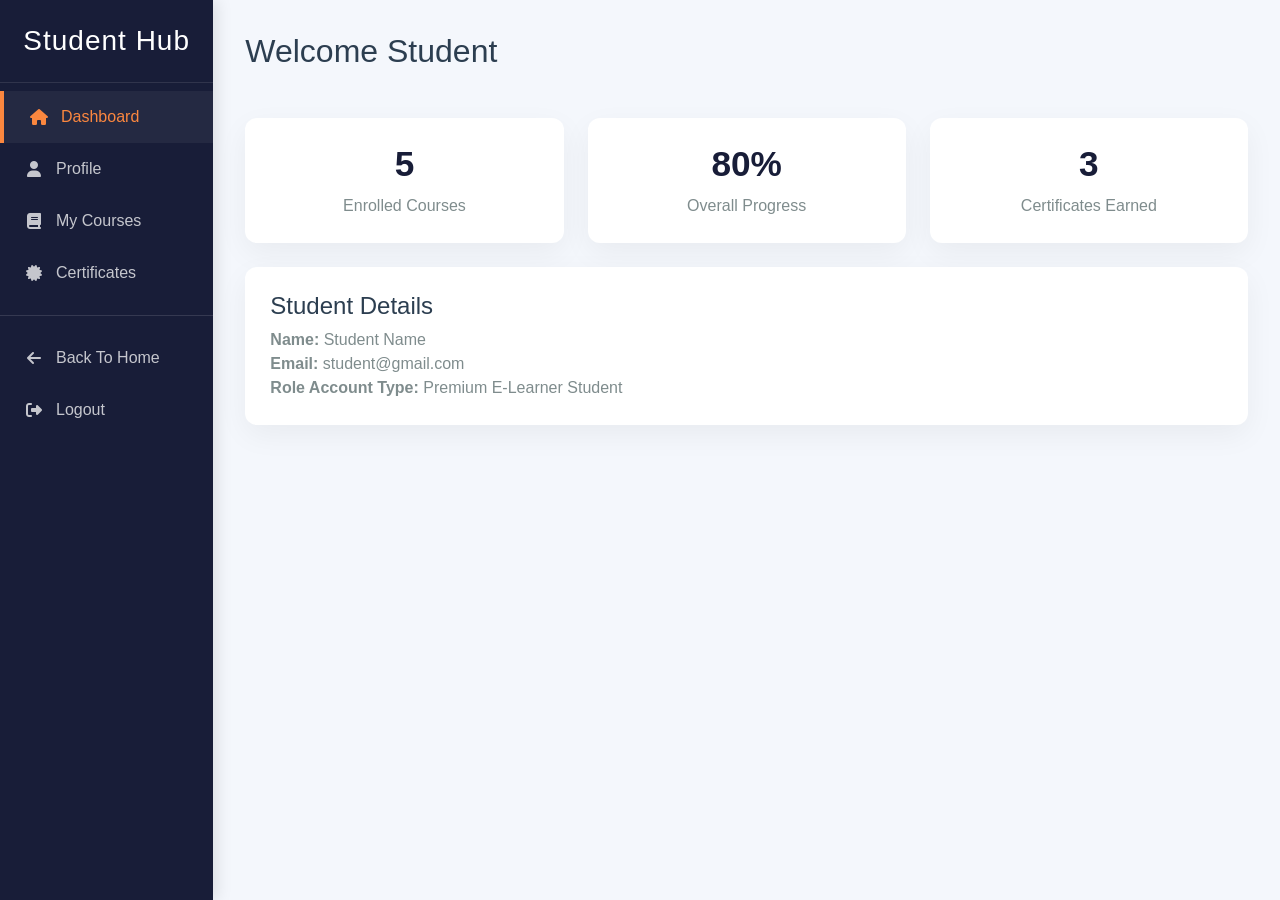
<file: student-dashboard.html>
<!DOCTYPE html>
<html lang="en">
<head>
    <meta charset="UTF-8">
    <meta name="viewport" content="width=device-width, initial-scale=1.0">
    <title>Student Dashboard</title>
    <link href="https://cdn.jsdelivr.net/npm/bootstrap@5.3.2/dist/css/bootstrap.min.css" rel="stylesheet">
    <link href="https://cdnjs.cloudflare.com/ajax/libs/font-awesome/6.4.2/css/all.min.css" rel="stylesheet">
    <link href="css/dashboard.css" rel="stylesheet">
</head>
<body>

<div class="container-fluid">
    <div class="row">
        
        <div class="col-md-3 col-lg-2 sidebar px-0">
            <h3 class="text-center text-white py-4 mb-2">Student Hub</h3>
            <a href="#" class="nav-link-item active" data-target="student-dashboard"><i class="fas fa-home"></i> Dashboard</a>
            <a href="#" class="nav-link-item" data-target="student-profile"><i class="fas fa-user"></i> Profile</a>
            <a href="#" class="nav-link-item" data-target="student-courses"><i class="fas fa-book"></i> My Courses</a>
            <a href="#" class="nav-link-item" data-target="student-certificates"><i class="fas fa-certificate"></i> Certificates</a>
            <hr class="text-white-50">
            <a href="index.html"><i class="fas fa-arrow-left"></i> Back To Home</a>
            <a href="login.html"><i class="fas fa-sign-out-alt"></i> Logout</a>
        </div>

        <div class="col-md-9 col-lg-10 main-content">
            
            <div id="student-dashboard" class="dashboard-section active-section">
                <h2>Welcome Student</h2>
                <div class="row mt-4 g-4">
                    <div class="col-md-4">
                        <div class="card-box text-center">
                            <h3>5</h3>
                            <p>Enrolled Courses</p>
                        </div>
                    </div>
                    <div class="col-md-4">
                        <div class="card-box text-center">
                            <h3>80%</h3>
                            <p>Overall Progress</p>
                        </div>
                    </div>
                    <div class="col-md-4">
                        <div class="card-box text-center">
                            <h3>3</h3>
                            <p>Certificates Earned</p>
                        </div>
                    </div>
                </div>

                <div class="card-box mt-4">
                    <h4>Student Details</h4>
                    <p class="mt-2"><strong>Name:</strong> Student Name</p>
                    <p><strong>Email:</strong> student@gmail.com</p>
                    <p><strong>Role Account Type:</strong> Premium E-Learner Student</p>
                </div>
            </div>

            <div id="student-profile" class="dashboard-section">
                <h2>My Account Profile</h2>
                <div class="card-box mt-4">
                    <form>
                        <div class="row g-3">
                            <div class="col-md-6">
                                <label class="form-label">Full Student Name</label>
                                <input type="text" class="form-control" value="Student Name">
                            </div>
                            <div class="col-md-6">
                                <label class="form-label">Primary Email Address</label>
                                <input type="email" class="form-control" value="student@gmail.com">
                            </div>
                            <div class="col-12">
                                <label class="form-label">Change Password (Leave blank to keep current)</label>
                                <input type="password" class="form-control" placeholder="••••••••">
                            </div>
                        </div>
                        <button type="submit" class="btn btn-custom mt-4">Save Changes</button>
                    </form>
                </div>
            </div>

            <div id="student-courses" class="dashboard-section">
                <h2>My Course Library Workspace</h2>
                <div class="card-box mt-4">
                    <table class="table table-hover">
                        <thead>
                            <tr>
                                <th>Enrolled Course Name</th>
                                <th>Tracking Progress Metric</th>
                                <th>Status Marker</th>
                            </tr>
                        </thead>
                        <tbody>
                            <tr>
                                <td>HTML & CSS Mastery</td>
                                <td>
                                    <div class="progress"><div class="progress-bar bg-success" style="width: 100%"></div></div>
                                </td>
                                <td><span class="badge-completed">Completed</span></td>
                            </tr>
                            <tr>
                                <td>JavaScript Deep Dive</td>
                                <td>
                                    <div class="progress"><div class="progress-bar" style="width: 65%"></div></div>
                                </td>
                                <td><span class="badge-progress">In Progress</span></td>
                            </tr>
                            <tr>
                                <td>React JS Advanced Components</td>
                                <td>
                                    <div class="progress"><div class="progress-bar" style="width: 25%"></div></div>
                                </td>
                                <td><span class="badge-progress">In Progress</span></td>
                            </tr>
                        </tbody>
                    </table>
                </div>
            </div>

            <div id="student-certificates" class="dashboard-section">
                <h2>Earned Certificates</h2>
                <div class="row mt-4 g-4">
                    <div class="col-md-6">
                        <div class="card-box d-flex align-items-center justify-content-between">
                            <div>
                                <h5 class="mb-1">HTML & CSS Development</h5>
                                <p class="text-muted small">Issued on: Jan 12, 2026</p>
                            </div>
                            <a href="#" class="btn btn-custom btn-sm"><i class="fas fa-download"></i> PDF</a>
                        </div>
                    </div>
                    <div class="col-md-6">
                        <div class="card-box d-flex align-items-center justify-content-between">
                            <div>
                                <h5 class="mb-1">UI/UX Design Frameworks</h5>
                                <p class="text-muted small">Issued on: Mar 30, 2026</p>
                            </div>
                            <a href="#" class="btn btn-custom btn-sm"><i class="fas fa-download"></i> PDF</a>
                        </div>
                    </div>
                </div>
            </div>

        </div>
    </div>
</div>

<script>
    document.querySelectorAll('.nav-link-item').forEach(item => {
        item.addEventListener('click', function(e) {
            e.preventDefault();
            
            document.querySelectorAll('.nav-link-item').forEach(el => el.classList.remove('active'));
            this.classList.add('active');
            
            const activeTarget = this.getAttribute('data-target');
            document.querySelectorAll('.dashboard-section').forEach(section => {
                section.classList.remove('active-section');
            });
            document.getElementById(activeTarget).classList.add('active-section');
        });
    });
</script>
</body>
</html>
</file>
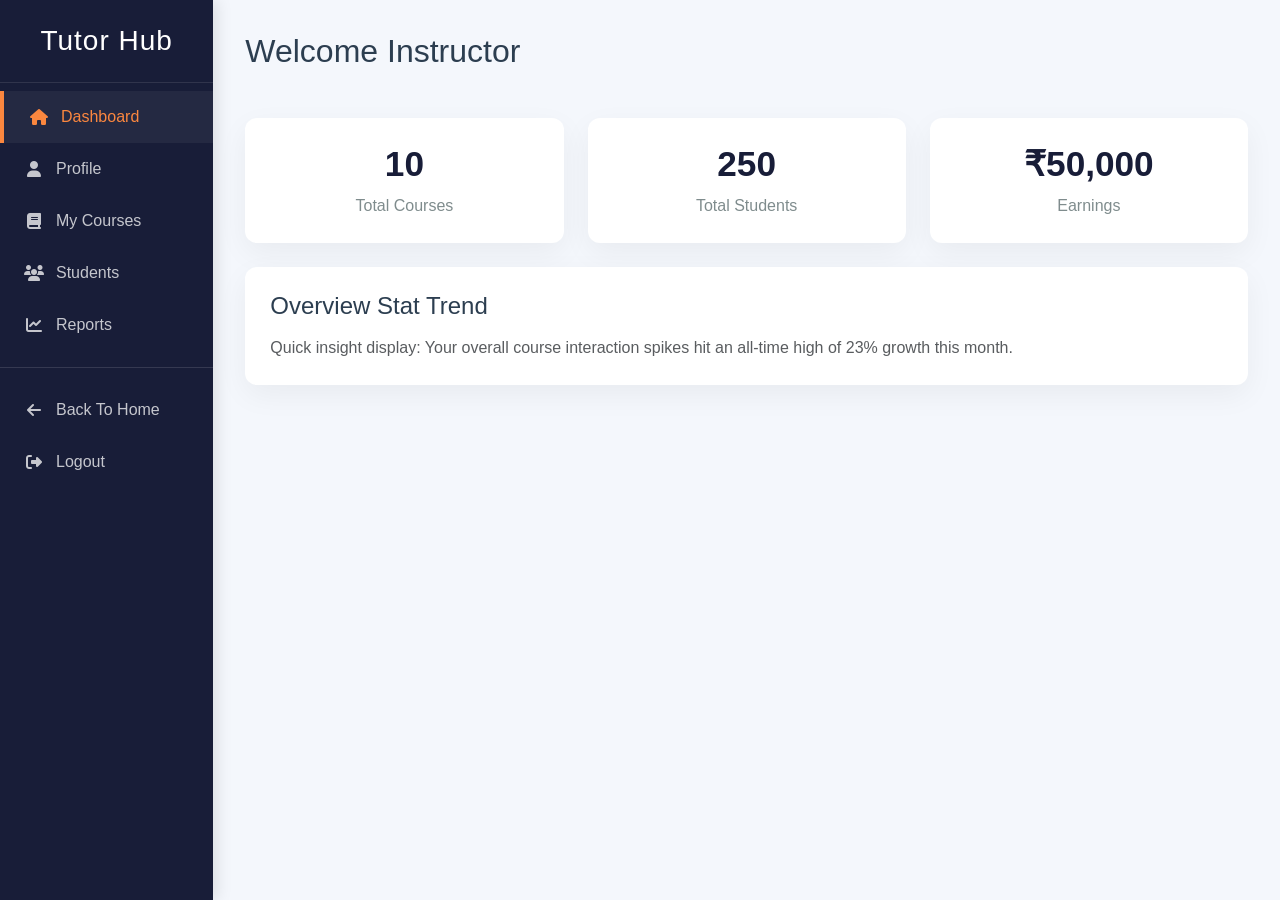
<file: tutor-dashboard.html>
<!DOCTYPE html>
<html lang="en">
<head>
    <meta charset="UTF-8">
    <meta name="viewport" content="width=device-width, initial-scale=1.0">
    <title>Tutor Dashboard</title>
    <link href="https://cdn.jsdelivr.net/npm/bootstrap@5.3.2/dist/css/bootstrap.min.css" rel="stylesheet">
    <link href="https://cdnjs.cloudflare.com/ajax/libs/font-awesome/6.4.2/css/all.min.css" rel="stylesheet">
    <link href="css/dashboard.css" rel="stylesheet">
</head>
<body>

<div class="container-fluid">
    <div class="row">
        
        <div class="col-md-3 col-lg-2 sidebar px-0">
            <h3 class="text-center text-white py-4 mb-2">Tutor Hub</h3>
            <a href="#" class="nav-link-item active" data-target="dashboard-view"><i class="fas fa-home"></i> Dashboard</a>
            <a href="#" class="nav-link-item" data-target="profile-view"><i class="fas fa-user"></i> Profile</a>
            <a href="#" class="nav-link-item" data-target="courses-view"><i class="fas fa-book"></i> My Courses</a>
            <a href="#" class="nav-link-item" data-target="students-view"><i class="fas fa-users"></i> Students</a>
            <a href="#" class="nav-link-item" data-target="reports-view"><i class="fas fa-chart-line"></i> Reports</a>
            <hr class="text-white-50">
            <a href="index.html"><i class="fas fa-arrow-left"></i> Back To Home</a>
            <a href="login.html"><i class="fas fa-sign-out-alt"></i> Logout</a>
        </div>

        <div class="col-md-9 col-lg-10 main-content">
            
            <div id="dashboard-view" class="dashboard-section active-section">
                <h2>Welcome Instructor</h2>
                <div class="row mt-4 g-4">
                    <div class="col-md-4">
                        <div class="card-box text-center">
                            <h3>10</h3>
                            <p>Total Courses</p>
                        </div>
                    </div>
                    <div class="col-md-4">
                        <div class="card-box text-center">
                            <h3>250</h3>
                            <p>Total Students</p>
                        </div>
                    </div>
                    <div class="col-md-4">
                        <div class="card-box text-center">
                            <h3>₹50,000</h3>
                            <p>Earnings</p>
                        </div>
                    </div>
                </div>

                <div class="card-box mt-4">
                    <h4 class="mb-3">Overview Stat Trend</h4>
                    <p class="text-muted">Quick insight display: Your overall course interaction spikes hit an all-time high of 23% growth this month.</p>
                </div>
            </div>

            <div id="profile-view" class="dashboard-section">
                <h2>Instructor Profile</h2>
                <div class="card-box mt-4">
                    <form>
                        <div class="row g-3">
                            <div class="col-md-6">
                                <label class="form-label">Full Name</label>
                                <input type="text" class="form-control" value="Instructor Name">
                            </div>
                            <div class="col-md-6">
                                <label class="form-label">Email Address</label>
                                <input type="email" class="form-control" value="instructor@gmail.com">
                            </div>
                            <div class="col-md-12">
                                <label class="form-label">Specialization</label>
                                <input type="text" class="form-control" value="Full Stack Web Development">
                            </div>
                            <div class="col-md-12">
                                <label class="form-label">Biography</label>
                                <textarea class="form-control" rows="4">Passionate software developer and educator coaching career-ready technical skills.</textarea>
                            </div>
                        </div>
                        <button type="submit" class="btn btn-custom mt-4">Update Profile Info</button>
                    </form>
                </div>
            </div>

            <div id="courses-view" class="dashboard-section">
                <div class="d-flex justify-content-between align-items-center">
                    <h2>Published Courses</h2>
                    <button class="btn btn-custom"><i class="fas fa-plus"></i> Create New Course</button>
                </div>
                <div class="card-box mt-4">
                    <table class="table table-hover">
                        <thead>
                            <tr>
                                <th>Course Name</th>
                                <th>Students Registered</th>
                                <th>Status</th>
                            </tr>
                        </thead>
                        <tbody>
                            <tr>
                                <td>HTML & CSS Essentials</td>
                                <td>120 Students</td>
                                <td><span class="badge bg-success">Active</span></td>
                            </tr>
                            <tr>
                                <td>JavaScript Foundations</td>
                                <td>80 Students</td>
                                <td><span class="badge bg-success">Active</span></td>
                            </tr>
                            <tr>
                                <td>React JS Application Mastery</td>
                                <td>50 Students</td>
                                <td><span class="badge bg-warning text-dark">Updating</span></td>
                            </tr>
                        </tbody>
                    </table>
                </div>
            </div>

            <div id="students-view" class="dashboard-section">
                <h2>Roster Registry</h2>
                <div class="card-box mt-4">
                    <table class="table table-hover">
                        <thead>
                            <tr>
                                <th>Student Name</th>
                                <th>Enrolled In</th>
                                <th>Email</th>
                            </tr>
                        </thead>
                        <tbody>
                            <tr>
                                <td>Sangeetha</td>
                                <td>React JS</td>
                                <td>Sangeetha@example.com</td>
                            </tr>
                            <tr>
                                <td>David</td>
                                <td>HTML & CSS</td>
                                <td>david.j@example.com</td>
                            </tr>
                            <tr>
                                <td>John</td>
                                <td>JavaScript Mastery</td>
                                <td>johna@example.com</td>
                            </tr>
                        </tbody>
                    </table>
                </div>
            </div>

            <div id="reports-view" class="dashboard-section">
                <h2>Analytics & Performance Reports</h2>
                <div class="row mt-4 g-4">
                    <div class="col-md-6">
                        <div class="card-box">
                            <h5>Monthly Target Growth</h5>
                            <div class="progress mt-3">
                                <div class="progress-bar" style="width: 72%"></div>
                            </div>
                            <p class="mt-2 text-muted small">72% toward the monthly growth goal benchmark.</p>
                        </div>
                    </div>
                    <div class="col-md-6">
                        <div class="card-box">
                            <h5>Course Review Score</h5>
                            <h3 class="my-2">4.8 / 5.0</h3>
                            <p class="text-muted small">Based on evaluation polls submitted across 250 verified global students.</p>
                        </div>
                    </div>
                </div>
            </div>

        </div>
    </div>
</div>

<script>
    document.querySelectorAll('.nav-link-item').forEach(item => {
        item.addEventListener('click', function(e) {
            e.preventDefault();
            
            // Toggle active side navbar item
            document.querySelectorAll('.nav-link-item').forEach(el => el.classList.remove('active'));
            this.classList.add('active');
            
            // Switch current visible content view safely 
            const activeTarget = this.getAttribute('data-target');
            document.querySelectorAll('.dashboard-section').forEach(section => {
                section.classList.remove('active-section');
            });
            document.getElementById(activeTarget).classList.add('active-section');
        });
    });
</script>
</body>
</html>
</file>
<file: css/style.css>
/********** Template CSS **********/
:root {
    --primary: #f69050;
    --light: #F0FBFC;
    --light: #f0e4de;
    --dark: #181d38;
}

.btn {
    background-color: #fb873f;
    border: none;
}

.btn a {
    text-decoration: none;
    color: #fff;
}

.btn:hover {
    background: transparent;
    color: var(--primary) !important;
    border: 1px solid var(--primary);
}

.btn:hover a {
    color: var(--primary) !important;
}

.btn-light {
    background-color: var(--light);
}

.btn-light:hover {
    background: transparent;
    color: var(--light) !important;
    border: 1px solid var(--light);
}

.fw-medium {
    font-weight: 600 !important;
}

.fw-semi-bold {
    font-weight: 700 !important;
}

.back-to-top {
    position: fixed;
    display: none;
    left: 45px;
    bottom: 45px;
    z-index: 99;
}


/*** Spinner ***/
#spinner {
    opacity: 0;
    visibility: hidden;
    transition: opacity .5s ease-out, visibility 0s linear .5s;
    z-index: 99999;
}

#spinner.show {
    transition: opacity .5s ease-out, visibility 0s linear 0s;
    visibility: visible;
    opacity: 1;
}


/*** Button ***/
.btn {
    font-family: 'Nunito', sans-serif;
    font-weight: 600;
    transition: .5s;
}

.btn.btn-primary,
.btn.btn-secondary {
    color: #FFFFFF;
}

.btn-square {
    width: 38px;
    height: 38px;
}

.btn-sm-square {
    width: 32px;
    height: 32px;
}

.btn-lg-square {
    width: 48px;
    height: 48px;
}

.btn-square,
.btn-sm-square,
.btn-lg-square {
    padding: 0;
    display: flex;
    align-items: center;
    justify-content: center;
    font-weight: normal;
    border-radius: 0px;
}


/*** Navbar ***/
.navbar .dropdown-toggle::after {
    border: none;
    content: "\f107";
    font-family: "Font Awesome 5 Free";
    font-weight: 900;
    vertical-align: middle;
    margin-left: 8px;
}

.navbar-light .navbar-nav .nav-link {
    margin-right: 30px;
    padding: 25px 0;
    color: #FFFFFF;
    font-size: 15px;
    text-transform: uppercase;
    outline: none;
}

.navbar-light .navbar-nav .nav-link:hover,
.navbar-light .navbar-nav .nav-link.active {
    color: var(--primary);
}

@media (max-width: 991.98px) {
    .navbar-light .navbar-nav .nav-link {
        margin-right: 0;
        padding: 10px 0;
    }

    .navbar-light .navbar-nav {
        border-top: 1px solid #EEEEEE;
    }
}

.navbar-light .navbar-brand,
.navbar-light a.btn {
    height: 75px;
}

.navbar-light .navbar-nav .nav-link {
    color: var(--dark);
    font-weight: 500;
}

.navbar-light.sticky-top {
    top: -100px;
    transition: .5s;
}

.navbar-toggler-icon {
    color: #fb873f;
}

.navbar-toggler {
    border: 2px solid #fb873f;
}

@media (min-width: 992px) {
    .navbar .nav-item .dropdown-menu {
        display: block;
        margin-top: 0;
        opacity: 0;
        visibility: hidden;
        transition: .5s;
    }

    .navbar .dropdown-menu.fade-down {
        top: 100%;
        transform: rotateX(-75deg);
        transform-origin: 0% 0%;
    }

    .navbar .nav-item:hover .dropdown-menu {
        top: 100%;
        transform: rotateX(0deg);
        visibility: visible;
        transition: .5s;
        opacity: 1;
    }
}

/*** Header carousel ***/

.header-carousel .owl-carousel-item {
    position: relative;
    height: 100vh;
}

.header-carousel p {
    margin-top: 20px;
    font-size: 20px;
    line-height: 30px;
}

@media (max-width: 1300px) {
    .header-carousel .owl-carousel-item {
        position: relative;
        min-height: 80vh;
    }

    .header-carousel .owl-carousel-item img {
        position: absolute;
        width: 100%;
        height: 100%;
        object-fit: cover;
    }
}

@media (max-width: 768px) {
    .header-carousel .owl-carousel-item {
        position: relative;
        min-height: 500px;
    }

    .header-carousel .owl-carousel-item img {
        position: absolute;
        width: 100%;
        height: 100%;
        object-fit: cover;
    }
}

@media (max-width: 430px) {

    .header-carousel .owl-carousel-item {
        position: relative;
        height: 500px;
    }

    .header-carousel .owl-carousel-item img {
        position: absolute;
        width: 100%;
        height: 100%;
        object-fit: cover;
    }

    .header-carousel h1 {
        font-size: 30px;
        line-height: 30px;
    }

    .header-carousel p {
        margin-top: 20px;
        font-size: 15px;
        line-height: 20px;
    }
}

.header-carousel .owl-nav {
    position: absolute;
    top: 50%;
    right: 8%;
    transform: translateY(-50%);
    display: flex;
    flex-direction: column;
}

.header-carousel .owl-nav .owl-prev,
.header-carousel .owl-nav .owl-next {
    margin: 7px 0;
    width: 45px;
    height: 45px;
    display: flex;
    align-items: center;
    justify-content: center;
    color: #FFFFFF;
    background: transparent;
    border: 1px solid #FFFFFF;
    font-size: 22px;
    transition: .5s;
}

.header-carousel .owl-nav .owl-prev:hover,
.header-carousel .owl-nav .owl-next:hover {
    background: var(--primary);
    border-color: var(--primary);
}

.page-header {
    background: linear-gradient(rgba(24, 29, 56, .7), rgba(24, 29, 56, .7)), url(../img/carousel-1.jpg);
    background-position: center center;
    background-repeat: no-repeat;
    background-size: cover;
}

.page-header-inner {
    background: rgba(15, 23, 43, .7);
}

.breadcrumb-item+.breadcrumb-item::before {
    color: var(--light);
}


/*** Section Title ***/
.section-title {
    position: relative;
    display: inline-block;
    text-transform: uppercase;
}

.section-title::before {
    position: absolute;
    content: "";
    width: calc(100% + 80px);
    height: 2px;
    top: 4px;
    left: -40px;
    background: var(--primary);
    z-index: -1;
}

.section-title::after {
    position: absolute;
    content: "";
    width: calc(100% + 120px);
    height: 2px;
    bottom: 5px;
    left: -60px;
    background: var(--primary);
    z-index: -1;
}

.section-title.text-start::before {
    width: calc(100% + 40px);
    left: 0;
}

.section-title.text-start::after {
    width: calc(100% + 60px);
    left: 0;
}


/*** Service ***/
.service-item {
    transition: .5s;
}


.service-item i {
    color: var(--primary);
}

.service-item:hover {
    margin-top: -10px;
    background: var(--primary);
}

.service-item * {
    transition: all .3s ease-in-out;
}

.service-item:hover * {
    color: #fff !important;
}

.course-item img {
    width: 100%;
    height: 200px;
    border-radius: 5px;
}

/*** Categories & Courses ***/

.category .content {
    cursor: pointer;
    transition: .5s;
}

.category .content:hover {
    background-color: var(--primary);
    color: #fff;
}

.category .content h5 a {
    text-decoration: none;
    color: var(--dark);
    transition: all 0.3s ease-in-out;
}

.category .content:hover h5 a {
    color: #fff !important;
}

.category img {
    width: 50px;
    height: 50px;
}

.category img,
.course-item img {
    transition: .5s;
}

.category a:hover img,
.course-item:hover img {
    transform: scale(1.1);
    margin-top: -10px;
}

/* Developer Profile - Image Styles */
.team-item {
    background-color: #fff;
    border-radius: 15px; 
    padding: 15px;
    max-width: 350px;
    margin: 0 auto;
    box-shadow: 0 4px 10px rgba(0, 0, 0, 0.1);
    transition: all 0.3s ease-in-out;
}

.team-item:hover {
    box-shadow: 0 8px 20px rgba(0, 0, 0, 0.2);
    transform: scale(1.03);
}


.team-item img {
    transition: transform 0.5s ease, box-shadow 0.3s ease;
    border-radius: 50%; 
    width: 220px; 
    height: 220px;
    border: 5px solid #fff;
    margin: 0 auto;
    display: block;
}



/*** Testimonial ***/
.testimonial-carousel::before {
    position: absolute;
    content: "";
    top: 0;
    left: 0;
    height: 100%;
    width: 0;
    background: linear-gradient(to right, rgba(255, 255, 255, 1) 0%, rgba(255, 255, 255, 0) 100%);
    z-index: 1;
}

.testimonial-carousel::after {
    position: absolute;
    content: "";
    top: 0;
    right: 0;
    height: 100%;
    width: 0;
    background: linear-gradient(to left, rgba(255, 255, 255, 1) 0%, rgba(255, 255, 255, 0) 100%);
    z-index: 1;
}

@media (min-width: 768px) {

    .testimonial-carousel::before,
    .testimonial-carousel::after {
        width: 200px;
    }
}

@media (min-width: 992px) {

    .testimonial-carousel::before,
    .testimonial-carousel::after {
        width: 300px;
    }
}

.testimonial-carousel .owl-item .testimonial-text,
.testimonial-carousel .owl-item.center .testimonial-text * {
    transition: .5s;
}

.testimonial-carousel .owl-item.center .testimonial-text {
    background: var(--primary) !important;
}

.testimonial-carousel .owl-item.center .testimonial-text * {
    color: #FFFFFF !important;
}

.testimonial-carousel .owl-dots {
    margin-top: 24px;
    display: flex;
    align-items: flex-end;
    justify-content: center;
}

.testimonial-carousel .owl-dot {
    position: relative;
    display: inline-block;
    margin: 0 5px;
    width: 15px;
    height: 15px;
    border: 1px solid #CCCCCC;
    transition: .5s;
}

.testimonial-carousel .owl-dot.active {
    background: var(--primary);
    border-color: var(--primary);
}


/*** Footer ***/
.footer .btn.btn-social {
    margin-right: 5px;
    width: 35px;
    height: 35px;
    display: flex;
    align-items: center;
    justify-content: center;
    color: var(--light);
    font-weight: normal;
    border: 1px solid #FFFFFF;
    border-radius: 35px;
    transition: .3s;
}

.footer .btn.btn-social:hover {
    color: var(--primary);
}

.footer .btn.btn-link {
    display: block;
    margin-bottom: 5px;
    padding: 0;
    text-align: left;
    color: #FFFFFF;
    font-size: 15px;
    font-weight: normal;
    text-transform: capitalize;
    transition: .3s;
}

.footer .btn.btn-link::before {
    position: relative;
    content: "\f105";
    font-family: "Font Awesome 5 Free";
    font-weight: 900;
    margin-right: 10px;
}

.footer .btn.btn-link:hover {
    letter-spacing: 1px;
    box-shadow: none;
}

.footer .copyright {
    padding: 25px 0;
    font-size: 15px;
    border-top: 1px solid rgba(256, 256, 256, .1);
}

.footer .copyright a {
    color: var(--light);
}

.footer .footer-menu a {
    margin-right: 15px;
    padding-right: 15px;
    border-right: 1px solid rgba(255, 255, 255, .1);
}

.footer .footer-menu a:last-child {
    margin-right: 0;
    padding-right: 0;
    border-right: none;
}
</file>
<file: css/dashboard.css>
/* ==========================================
   DESIGN SYSTEM & GLOBAL STYLES
   ========================================== */
:root {
    --bg-main: #f4f7fc;
    --sidebar-bg: #181d38;
    --primary-orange: #fb873f;
    --primary-orange-hover: #e06d26;
    --card-bg: #ffffff;
    --text-dark: #2c3e50;
    --text-muted: #7f8c8d;
    --radius: 12px;
    --transition: all 0.3s cubic-bezier(0.25, 0.8, 0.25, 1);
    --shadow: 0 10px 30px rgba(0, 0, 0, 0.05);
}

body {
    background-color: var(--bg-main);
    color: var(--text-dark);
    font-family: 'Segoe UI', Tahoma, Geneva, Verdana, sans-serif;
    overflow-x: hidden;
}

/* ==========================================
   KEYFRAME ANIMATIONS
   ========================================== */
@keyframes fadeInUp {
    from {
        opacity: 0;
        transform: translateY(20px);
    }
    to {
        opacity: 1;
        transform: translateY(0);
    }
}

@keyframes slideInLeft {
    from {
        transform: translateX(-100%);
    }
    to {
        transform: translateX(0);
    }
}

@keyframes pulseScale {
    0% { transform: scale(1); }
    50% { transform: scale(1.03); }
    100% { transform: scale(1); }
}

/* ==========================================
   LAYOUT & COMPONENT STYLES
   ========================================== */
.sidebar {
    background: var(--sidebar-bg);
    min-height: 100vh;
    box-shadow: 4px 0 15px rgba(0, 0, 0, 0.1);
    animation: slideInLeft 0.5s ease-out forwards;
    z-index: 100;
}

.sidebar h3 {
    letter-spacing: 1px;
    border-bottom: 1px solid rgba(255, 255, 255, 0.1);
}

.sidebar a {
    display: flex;
    align-items: center;
    gap: 12px;
    padding: 14px 20px;
    color: rgba(255, 255, 255, 0.75);
    text-decoration: none;
    transition: var(--transition);
    border-left: 4px solid transparent;
}

.sidebar a i {
    width: 20px;
    text-align: center;
}

.sidebar a:hover, .sidebar a.active {
    background: rgba(255, 255, 255, 0.05);
    color: var(--primary-orange);
    border-left-color: var(--primary-orange);
    padding-left: 25px;
}

.main-content {
    animation: fadeInUp 0.6s ease-out forwards;
    padding: 2rem;
}

/* Glassy Animated Cards */
.card-box {
    background: var(--card-bg);
    padding: 25px;
    border-radius: var(--radius);
    border: none;
    box-shadow: var(--shadow);
    transition: var(--transition);
    position: relative;
    overflow: hidden;
}

.card-box:hover {
    transform: translateY(-5px);
    box-shadow: 0 15px 35px rgba(251, 135, 63, 0.15);
}

.card-box h3 {
    color: var(--sidebar-bg);
    font-weight: 700;
    font-size: 2.2rem;
}

.card-box p {
    color: var(--text-muted);
    margin: 0;
    font-weight: 500;
}

/* Tables */
.table {
    margin-bottom: 0;
}
.table th {
    border-top: none;
    color: var(--text-muted);
    font-weight: 600;
    text-transform: uppercase;
    font-size: 0.85rem;
    letter-spacing: 0.5px;
}
.table td {
    vertical-align: middle;
    color: var(--text-dark);
}

/* Form inputs & Buttons */
.form-control {
    border-radius: 8px;
    padding: 10px 15px;
    border: 1px solid #e2e8f0;
}
.form-control:focus {
    box-shadow: 0 0 0 3px rgba(251, 135, 63, 0.2);
    border-color: var(--primary-orange);
}
.btn-custom {
    background: var(--primary-orange);
    color: white;
    border-radius: 8px;
    padding: 10px 20px;
    border: none;
    transition: var(--transition);
}
.btn-custom:hover {
    background: var(--primary-orange-hover);
    color: white;
    transform: translateY(-2px);
}

/* Tab Content Visibility Switcher */
.dashboard-section {
    display: none;
}
.dashboard-section.active-section {
    display: block;
    animation: fadeInUp 0.4s ease-out;
}

/* Progress Bar */
.progress {
    height: 10px;
    border-radius: 10px;
    background-color: #e9ecef;
}
.progress-bar {
    background-color: var(--primary-orange);
    border-radius: 10px;
}

/* Badges */
.badge-completed { background-color: #2ecc71; color: white; padding: 6px 12px; border-radius: 20px; }
.badge-progress { background-color: #f1c40f; color: white; padding: 6px 12px; border-radius: 20px; }
</file>
